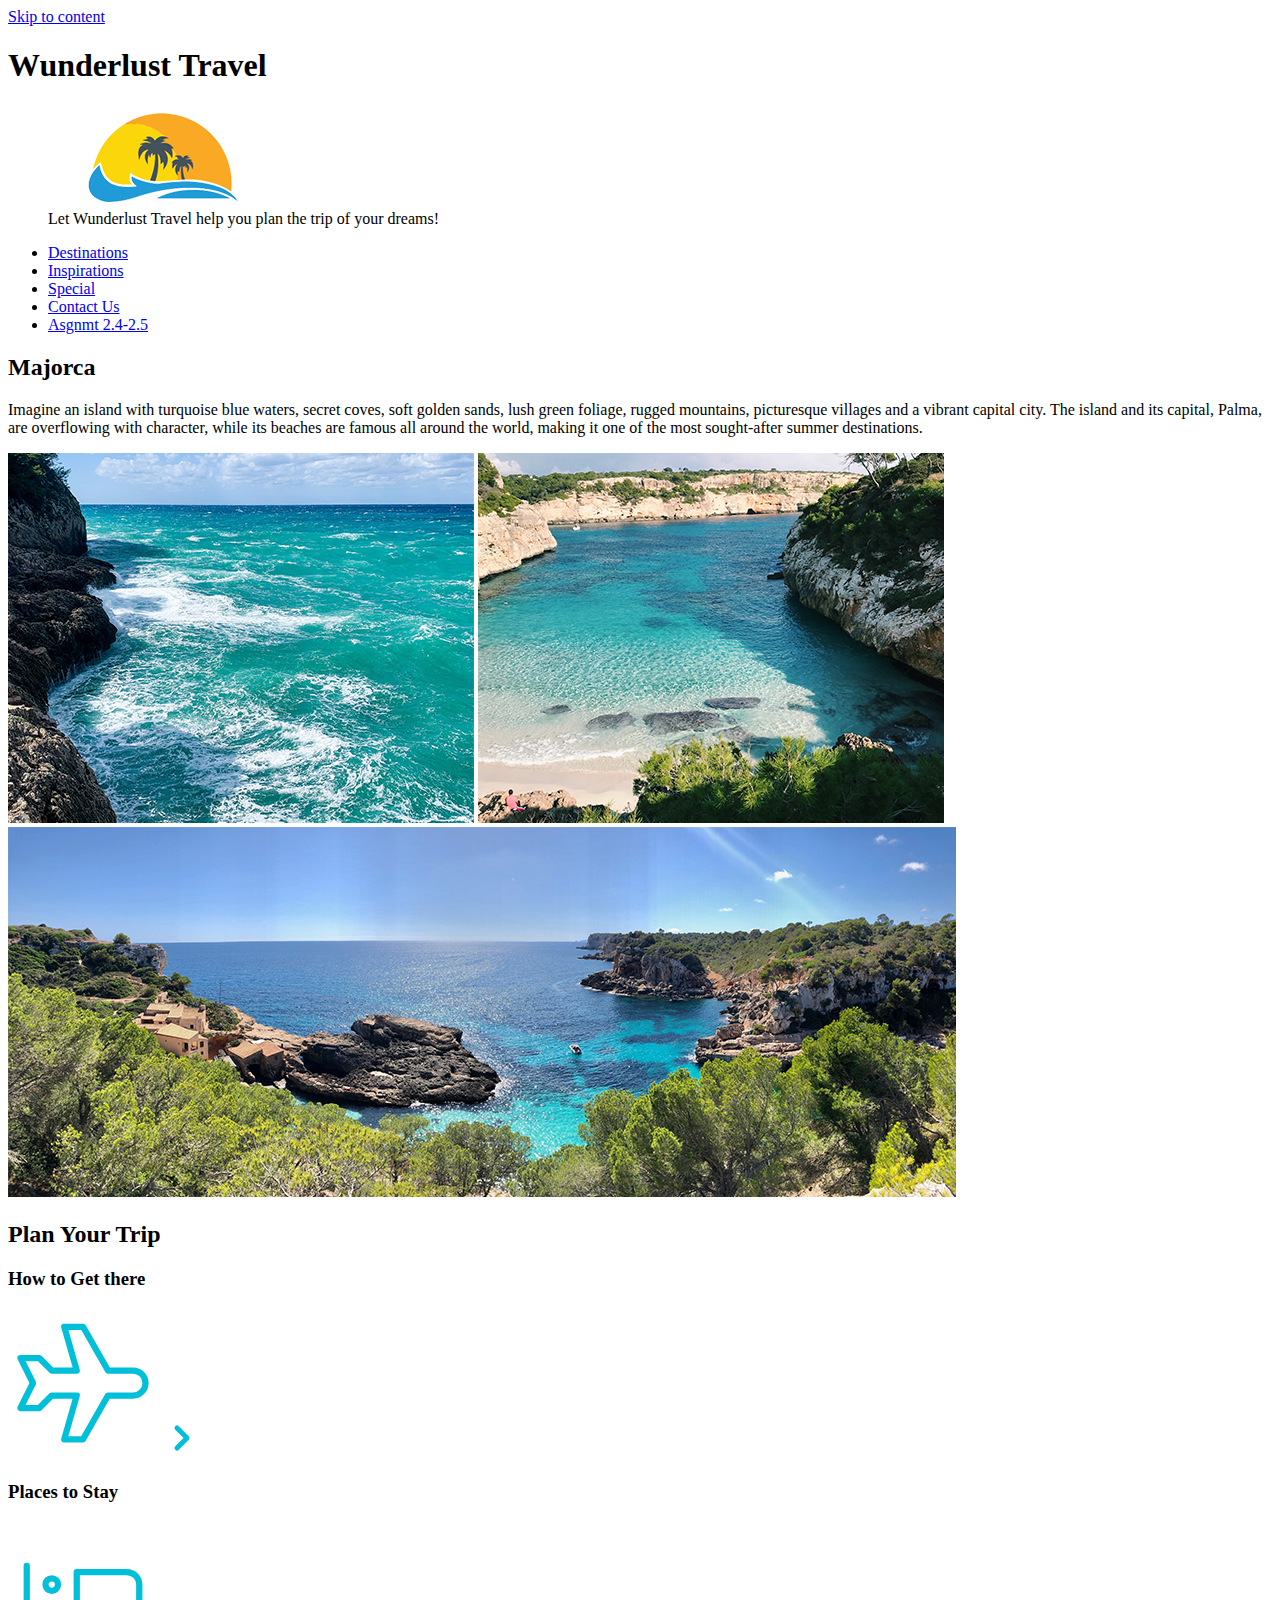
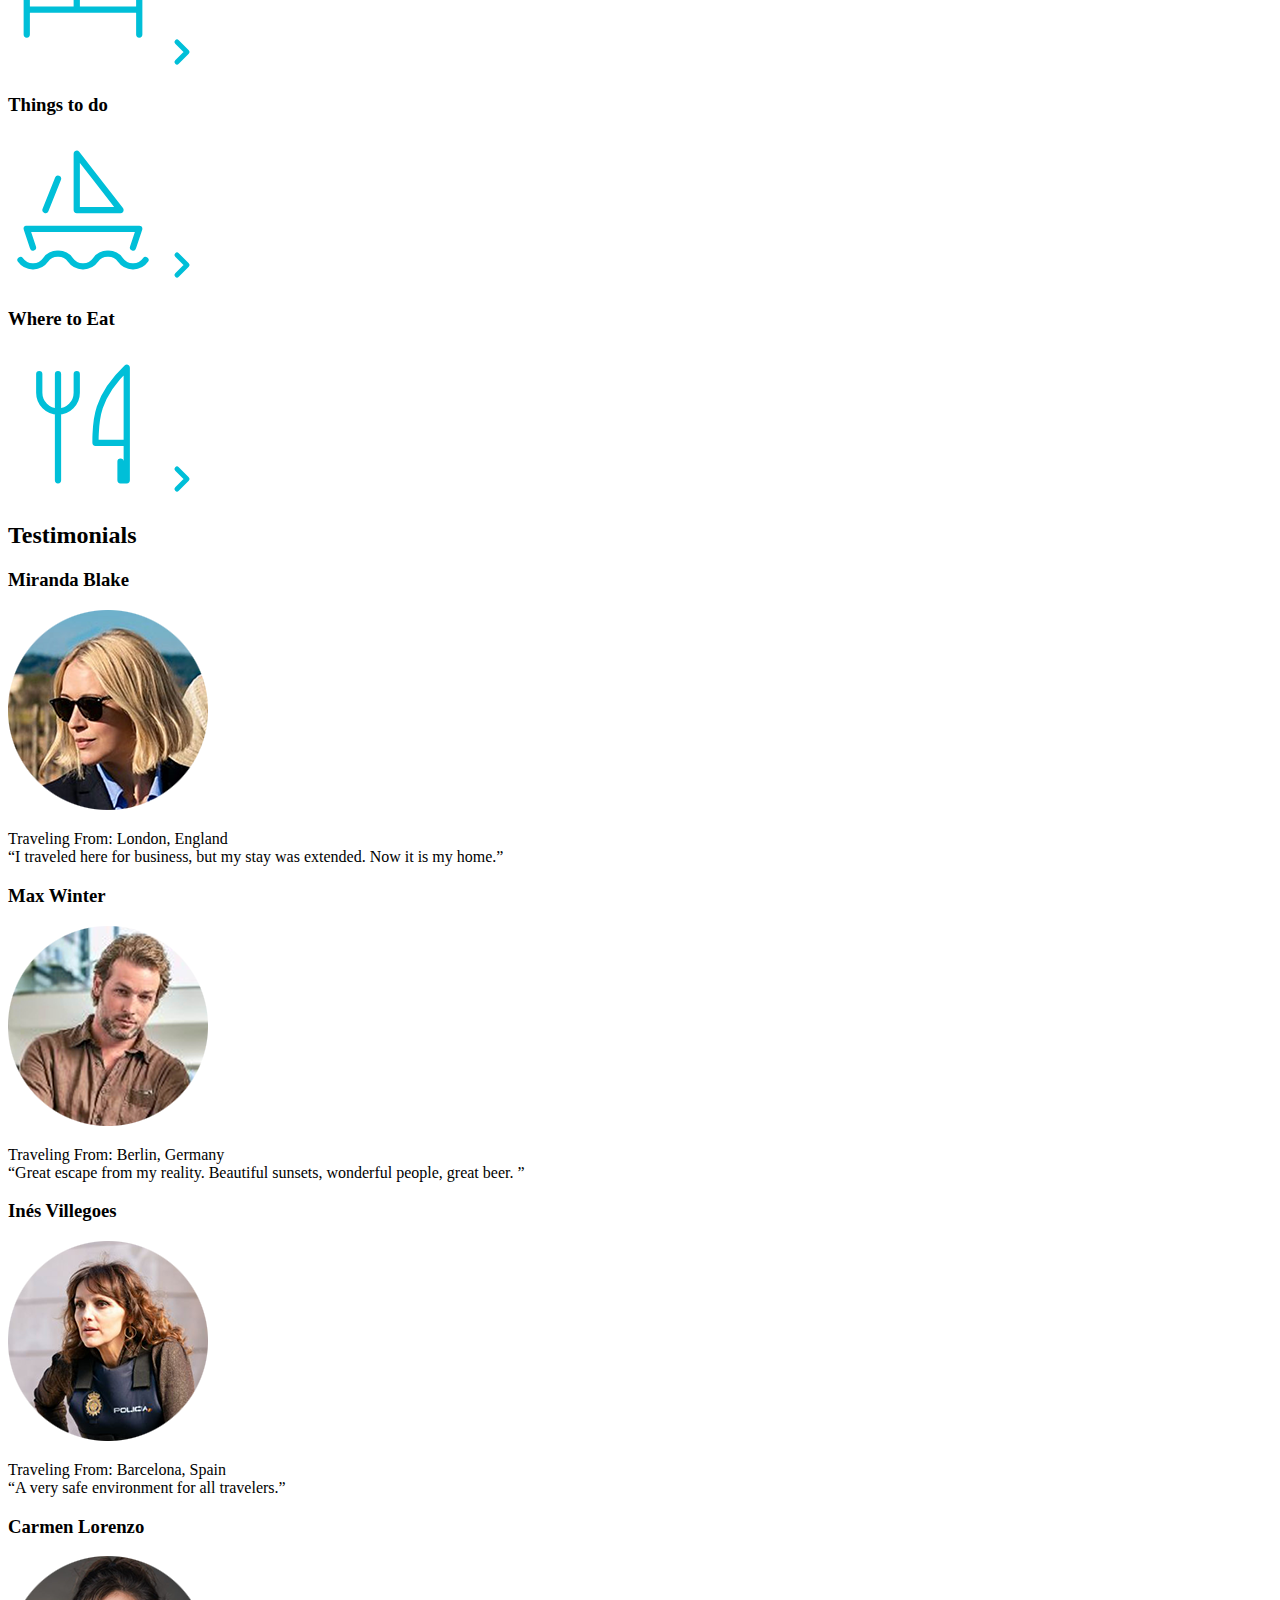
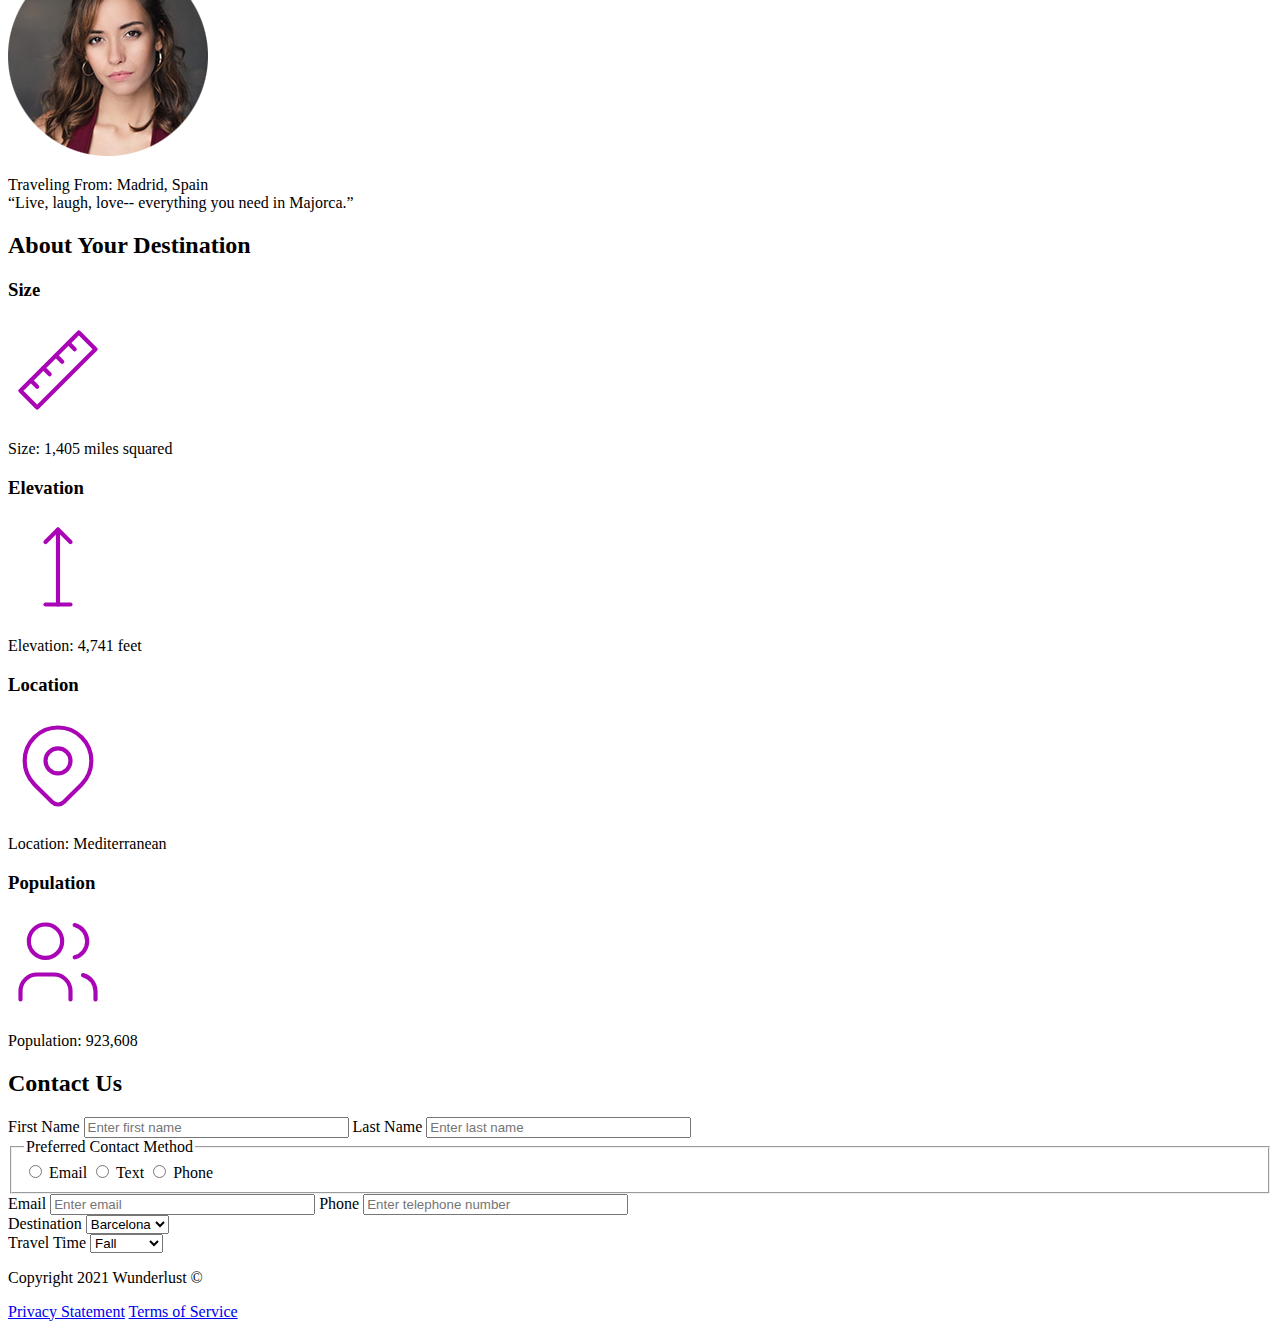
<file: index.html>
<!DOCTYPE html>
<html lang="en">
<head>
    <meta charset="UTF-8">
    <title>Wunderlust Travel</title>
    <link rel="alternate" href="majorca.html">
</head>
<body>
    <header>
        <a class="skip-to-content-link" href="#majorca"> 
            Skip to content
        </a>
        <h1>Wunderlust Travel</h1>
        <figure>
            <picture>
                <source media="(min-width: 1024px)" srcset="images/logo-L.png">
                <source media="(max-width: 780px)" srcset="images/logo-M.png">
                <source media="(max-width: 320px)" srcset="images/logo-S.png">
                <img src="images/logo-L.png" alt="Wunderlust Tropical Logo">
            </picture>
            <figcaption>Let Wunderlust Travel help you plan the trip of your dreams!</figcaption>
         </figure>
         <nav>
            <ul>
                <li><a href="#destinations">Destinations</a></li>
                <li><a href="#inspirations">Inspirations</a></li>
                <li><a href="#special">Special</a></li>
                <li><a href="#contact">Contact Us</a></li>
                <li><a href="wunderlust-majorca.html">Asgnmt 2.4-2.5</a></li>
            </ul>
         </nav>
    </header>
    <main>
        <section id="majorca">
            <h2>Majorca</h2>
            <p>Imagine an island with turquoise blue waters, secret coves, soft golden sands, lush green foliage, rugged mountains, picturesque villages and a vibrant capital city. The island and its capital, Palma, are overflowing with character, while its beaches are famous all around the world, making it one of the most sought-after summer destinations.</p>
        </section>    
                <picture>
                    <source media="(min-width: 1024px)" srcset="images/majorca-waves-L.png">
                    <source media="(max-width: 780px)" srcset="images/majorca-waves-M.png">
                    <source media="(max-width: 320px)" srcset="images/majorca-waves-S.png">
                    <img src="images/majorca-waves-L.png" alt="Ocean waves in Majorca">
                </picture>
                <picture>
                    <source media="(min-width: 1024px)" srcset="images/majorca-beach-L.png">
                    <source media="(max-width: 780px)" srcset="images/majorca-beach-M.png">
                    <source media="(max-width: 320px)" srcset="images/majorca-beach-S.png">
                    <img src="images/majorca-beach-L.png" alt="Aerial view of Majorca beach">
                </picture>
                <picture>
                    <source media="(min-width: 1024px)" srcset="images/majorca-cove-L.png">
                    <source media="(max-width: 780px)" srcset="images/majorca-cove-M.png">
                    <source media="(max-width: 320px)" srcset="images/majorca-cove-S.png">
                    <img src="images/majorca-cove-L.png" alt="Aerial view of Majorca cove">
                </picture>
        <section id="Plan">
            <h2>Plan Your Trip</h2>
            <section id="Get">
                <h3>How to Get there</h3>
                <svg xmlns="http://www.w3.org/2000/svg" class="icon icon-tabler icon-tabler-plane" width="150" height="150" viewBox="0 0 24 24" stroke-width="1" stroke="#00bfd8" fill="none" stroke-linecap="round" stroke-linejoin="round">
                <path stroke="none" d="M0 0h24v24H0z" fill="none"/>
                <path d="M16 10h4a2 2 0 0 1 0 4h-4l-4 7h-3l2 -7h-4l-2 2h-3l2 -4l-2 -4h3l2 2h4l-2 -7h3z" />
              </svg>
              <a href="#" title="Search for Flights"><svg xmlns="http://www.w3.org/2000/svg" class="icon icon-tabler icon-tabler-chevron-right" width="40" height="40" viewBox="0 0 24 24" stroke-width="3" stroke="#00bfd8" fill="none" stroke-linecap="round" stroke-linejoin="round">
                <path stroke="none" d="M0 0h24v24H0z" fill="none"/>
                <polyline points="9 6 15 12 9 18" />
              </svg></a>
            </section>
            <section id="places">
                <h3>Places to Stay</h3>
                <svg xmlns="http://www.w3.org/2000/svg" class="icon icon-tabler icon-tabler-bed" width="150" height="150" viewBox="0 0 24 24" stroke-width="1" stroke="#00bfd8" fill="none" stroke-linecap="round" stroke-linejoin="round">
                    <path stroke="none" d="M0 0h24v24H0z" fill="none"/>
                    <path d="M3 7v11m0 -4h18m0 4v-8a2 2 0 0 0 -2 -2h-8v6" />
                    <circle cx="7" cy="10" r="1" />
                  </svg>
                <a href="#" title="Search for Hotels">
                    <svg xmlns="http://www.w3.org/2000/svg" class="icon icon-tabler icon-tabler-chevron-right" width="40" height="40" viewBox="0 0 24 24" stroke-width="3" stroke="#00bfd8" fill="none" stroke-linecap="round" stroke-linejoin="round">
                    <path stroke="none" d="M0 0h24v24H0z" fill="none"/>
                    <polyline points="9 6 15 12 9 18" />
                  </svg>
                </a>  
            </section>
            <section id="things">
                <h3>Things to do</h3>
                <svg xmlns="http://www.w3.org/2000/svg" class="icon icon-tabler icon-tabler-sailboat" width="150" height="150" viewBox="0 0 24 24" stroke-width="1" stroke="#00bfd8" fill="none" stroke-linecap="round" stroke-linejoin="round">
                    <path stroke="none" d="M0 0h24v24H0z" fill="none"/>
                    <path d="M2 20a2.4 2.4 0 0 0 2 1a2.4 2.4 0 0 0 2 -1a2.4 2.4 0 0 1 2 -1a2.4 2.4 0 0 1 2 1a2.4 2.4 0 0 0 2 1a2.4 2.4 0 0 0 2 -1a2.4 2.4 0 0 1 2 -1a2.4 2.4 0 0 1 2 1a2.4 2.4 0 0 0 2 1a2.4 2.4 0 0 0 2 -1" />
                    <path d="M4 18l-1 -3h18l-1 3" />
                    <path d="M11 12h7l-7 -9v9" />
                    <line x1="8" y1="7" x2="6" y2="12" />
                  </svg>
                <a href="#" title="Search for Activities">
                    <svg xmlns="http://www.w3.org/2000/svg" class="icon icon-tabler icon-tabler-chevron-right" width="40" height="40" viewBox="0 0 24 24" stroke-width="3" stroke="#00bfd8" fill="none" stroke-linecap="round" stroke-linejoin="round">
                    <path stroke="none" d="M0 0h24v24H0z" fill="none"/>
                    <polyline points="9 6 15 12 9 18" />
                  </svg>
                  </a>                  
            </section>
            <section id="eat">
                <h3>Where to Eat</h3>
                <svg xmlns="http://www.w3.org/2000/svg" class="icon icon-tabler icon-tabler-tools-kitchen-2" width="150" height="150" viewBox="0 0 24 24" stroke-width="1" stroke="#00bfd8" fill="none" stroke-linecap="round" stroke-linejoin="round">
                    <path stroke="none" d="M0 0h24v24H0z" fill="none"/>
                    <path d="M19 3v12h-5c-.023 -3.681 .184 -7.406 5 -12zm0 12v6h-1v-3m-10 -14v17m-3 -17v3a3 3 0 1 0 6 0v-3" />
                  </svg>
                <a href="#" title="Search for Restaurants">
                    <svg xmlns="http://www.w3.org/2000/svg" class="icon icon-tabler icon-tabler-chevron-right" width="40" height="40" viewBox="0 0 24 24" stroke-width="3" stroke="#00bfd8" fill="none" stroke-linecap="round" stroke-linejoin="round">
                        <path stroke="none" d="M0 0h24v24H0z" fill="none"/>
                        <polyline points="9 6 15 12 9 18" />
                      </svg>                      
                </a>                  
            </section>
        </section>
        <section id="testimonials">
            <h2>Testimonials</h2>
            <section id="Miranda">
                <h3>Miranda Blake</h3>
                <picture>
                    <source media="(min-width: 1024px)" srcset="images/miranda-blake-L.png">
                    <source media="(max-width: 780px)" srcset="images/miranda-blake-M.png">
                    <source media="(max-width: 320px)" srcset="images/miranda-blake-S.png">
                    <img src="images/miranda-blake-L.png" alt="Profile picture of woman with short blonde hair & sunglasses">
                </picture>
                <p>Traveling From: London, England<br>“I traveled here for business, but my stay was extended. Now it is my home.”</p>
            </section>
            <section id="Max">
                <h3>Max Winter</h3>
                <picture>
                    <source media="(min-width: 1024px)" srcset="images/max-winter-L.png">
                    <source media="(max-width: 780px)" srcset="images/max-winter-M.png">
                    <source media="(max-width: 320px)" srcset="images/max-winter-S.png">
                    <img src="images/max-winter-L.png" alt="Profile picture of man with blonde hair">
                </picture>
                <p>Traveling From: Berlin, Germany<br>“Great escape from my reality. Beautiful sunsets, wonderful people, great beer. ”</p>
            </section>
            <section id="inés">
                <h3>Inés Villegoes</h3>
                <picture>
                    <source media="(min-width: 1024px)" srcset="images/ines-villegoes-L.png">
                    <source media="(max-width: 780px)" srcset="images/ines-villegoes-M.png">
                    <source media="(max-width: 320px)" srcset="images/ines-villegoes-S.png">
                    <img src="images/ines-villegoes-L.png" alt="Profile picture of woman with wavy brown hair">
                </picture>
                <p>Traveling From: Barcelona, Spain<br>“A very safe environment for all travelers.”</p>
            </section>
            <section id="carmen">
                <h3>Carmen Lorenzo</h3>
                <picture>
                    <source media="(min-width: 1024px)" srcset="images/carmen-lorenzo-L.png">
                    <source media="(max-width: 780px)" srcset="images/carmen-lorenzo-M.png">
                    <source media="(max-width: 320px)" srcset="images/carmen-lorenzo-S.png">
                    <img src="images/carmen-lorenzo-L.png" alt="Profile picture of woman with wavy dark brown hair">
                </picture>
                <p>Traveling From: Madrid, Spain<br>“Live, laugh, love-- everything you need in Majorca.”</p>
            </section>
        </section>
        <section id="about">
            <h2>About Your Destination</h2>
            <section id="size">
                <h3>Size</h3>
                <svg xmlns="http://www.w3.org/2000/svg" class="icon icon-tabler icon-tabler-ruler-2" width="100" height="100" viewBox="0 0 24 24" stroke-width="1" stroke="#a905b6" fill="none" stroke-linecap="round" stroke-linejoin="round">
                    <path stroke="none" d="M0 0h24v24H0z" fill="none"/>
                    <path d="M17 3l4 4l-14 14l-4 -4z" />
                    <path d="M16 7l-1.5 -1.5" />
                    <path d="M13 10l-1.5 -1.5" />
                    <path d="M10 13l-1.5 -1.5" />
                    <path d="M7 16l-1.5 -1.5" />
                  </svg>
                <p>Size: 1,405 miles squared</p>
            </section>
            <section id="elevation">
                <h3>Elevation</h3>
                <svg xmlns="http://www.w3.org/2000/svg" class="icon icon-tabler icon-tabler-arrow-top-bar" width="100" height="100" viewBox="0 0 24 24" stroke-width="1" stroke="#a905b6" fill="none" stroke-linecap="round" stroke-linejoin="round">
                    <path stroke="none" d="M0 0h24v24H0z" fill="none"/>
                    <line x1="12" y1="21" x2="12" y2="3" />
                    <path d="M15 6l-3 -3l-3 3" />
                    <line x1="9" y1="21" x2="15" y2="21" />
                  </svg>
                <p>Elevation: 4,741 feet</p>
            </section>
            <section id="location">
                <h3>Location</h3>
                <svg xmlns="http://www.w3.org/2000/svg" class="icon icon-tabler icon-tabler-map-pin" width="100" height="100" viewBox="0 0 24 24" stroke-width="1" stroke="#a905b6" fill="none" stroke-linecap="round" stroke-linejoin="round">
                    <path stroke="none" d="M0 0h24v24H0z" fill="none"/>
                    <circle cx="12" cy="11" r="3" />
                    <path d="M17.657 16.657l-4.243 4.243a2 2 0 0 1 -2.827 0l-4.244 -4.243a8 8 0 1 1 11.314 0z" />
                  </svg>
                <p>Location: Mediterranean</p>
            </section>
            <section id="population">
                <h3>Population</h3>
                <svg xmlns="http://www.w3.org/2000/svg" class="icon icon-tabler icon-tabler-users" width="100" height="100" viewBox="0 0 24 24" stroke-width="1" stroke="#a905b6" fill="none" stroke-linecap="round" stroke-linejoin="round">
                    <path stroke="none" d="M0 0h24v24H0z" fill="none"/>
                    <circle cx="9" cy="7" r="4" />
                    <path d="M3 21v-2a4 4 0 0 1 4 -4h4a4 4 0 0 1 4 4v2" />
                    <path d="M16 3.13a4 4 0 0 1 0 7.75" />
                    <path d="M21 21v-2a4 4 0 0 0 -3 -3.85" />
                  </svg>
                <p>Population: 923,608</p>
            </section>
        </section>
        <section id="contact">
            <h2>Contact Us</h2>
            <form autocomplete="on">
                <label for="firstname"> First Name</label>
                <input type="text" id="firstname" name="firstname" placeholder="Enter first name" size="30" required>
                <label for="lastname">Last Name</label>
                <input type="text" id="lastname" name="lastname" placeholder="Enter last name" size="30" required>
                <fieldset>
                    <legend>Preferred Contact Method</legend>
                    <input type="radio" id="cemail" name="contact" value="email">
                    <label for="cemail">Email</label>
                    <input type="radio" id="ctext" name="contact" value="text">
                    <label for="ctext">Text</label>
                    <input type="radio" id="cphone" name="contact" value="phone">
                    <label for="cphone">Phone</label>
                </fieldset>
                <label for="email">Email</label>
                <input type="email" id="email" name="email" placeholder="Enter email" size="30" required>
                <label for="phone" >Phone</label>
                <input type="tel" id="phone" name="phone" placeholder="Enter telephone number" size="30" required>
                <div>
                    <label for="destination">Destination</label>
                    <select name="destination" id="destination">
                        <option value="barcelona">Barcelona</option>
                        <option value="granada">Granada</option>
                        <option value="ibiza">Ibiza</option>
                        <option value="madrid">Madrid</option>
                        <option value="majorca">Majorca</option>
                        <option value="seville">Seville</option>
                        <option value="tenerife">Tenerife</option>
                        <option value="valencia">Valencia</option>
                    </select>
                </div>
                <div>
                    <label for="time">Travel Time</label>
                    <select name="time" id="time">
                        <option value="fall">Fall</option>
                        <option value="winter">Winter</option>
                        <option value="spring">Spring</option>
                        <option value="summer">Summer</option>
                        <option value="flexible">Flexible</option>
                    </select>
                </div>
            </form>
        </section>
    </main>
    <footer>
        <p>Copyright 2021 Wunderlust &copy;</p>
        <a href="#">Privacy Statement</a>
        <a href="#">Terms of Service</a>
    </footer>
</body>
</html>
</file>
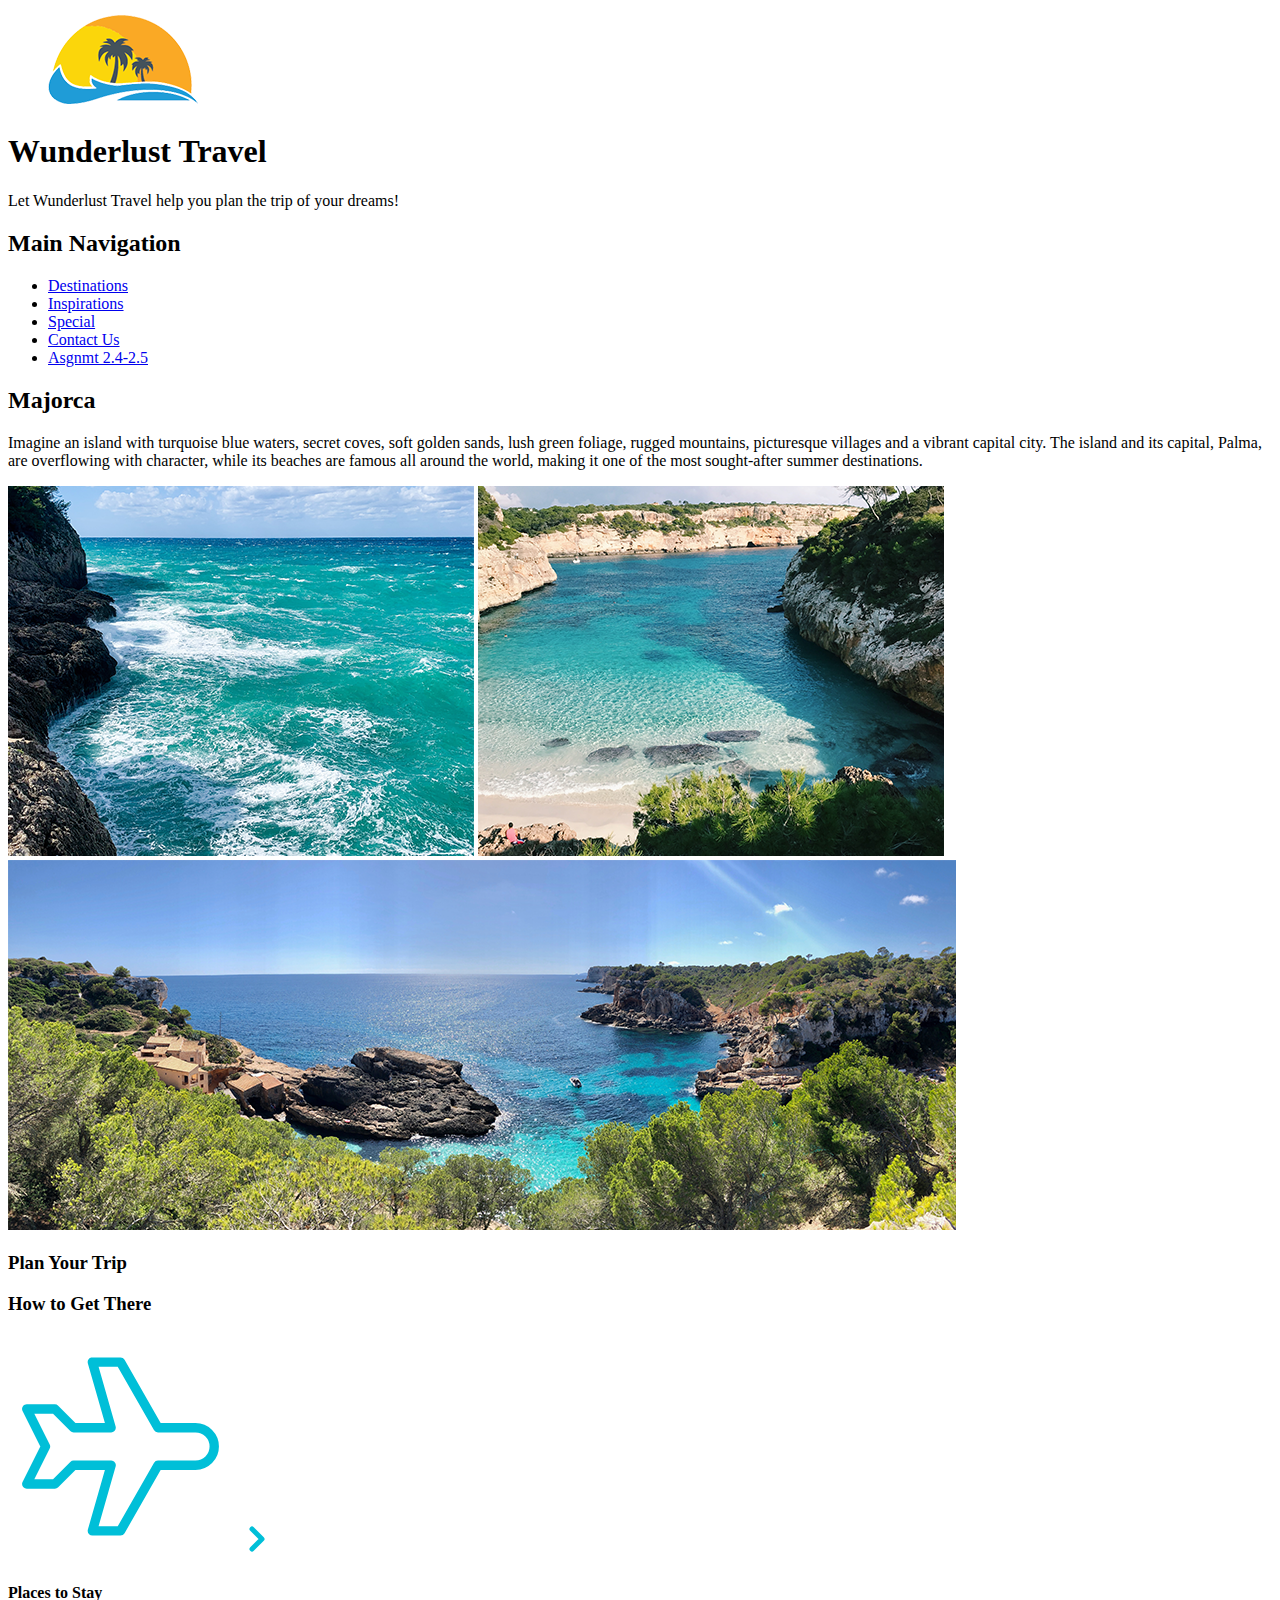
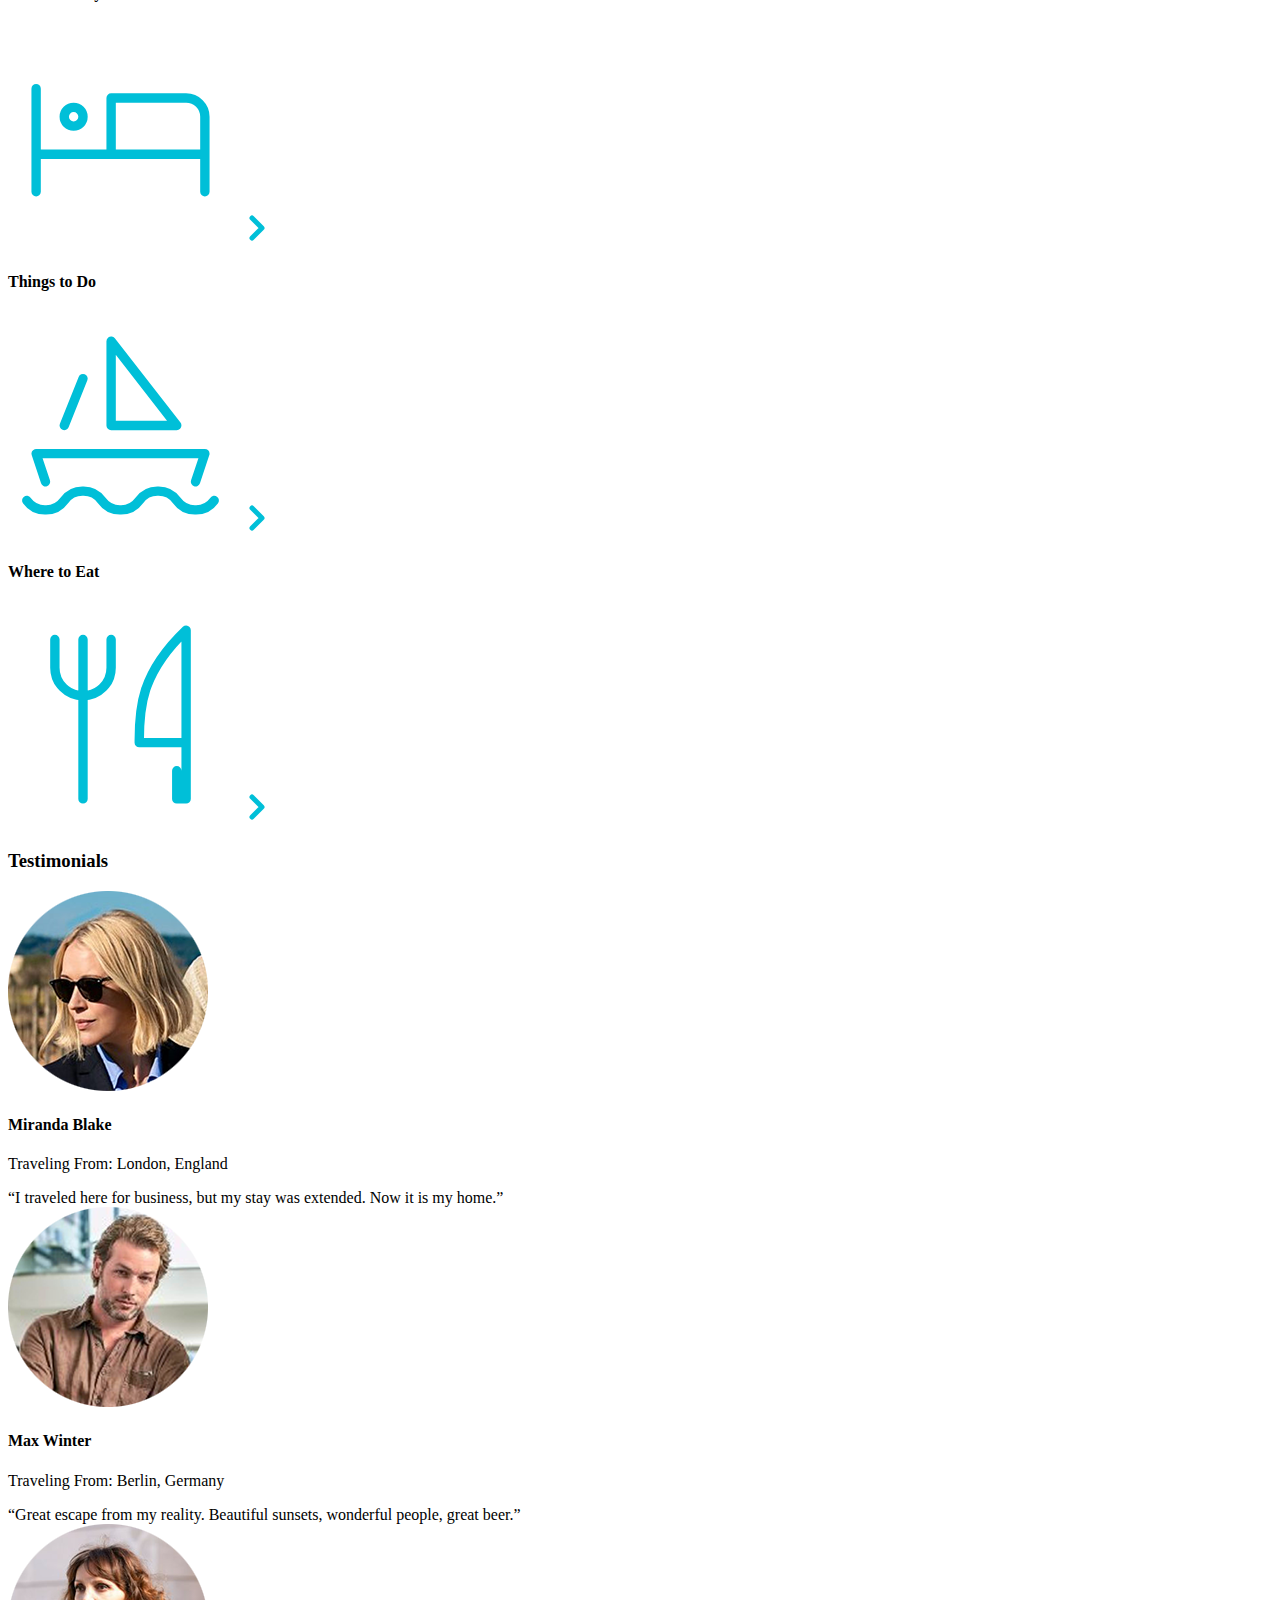
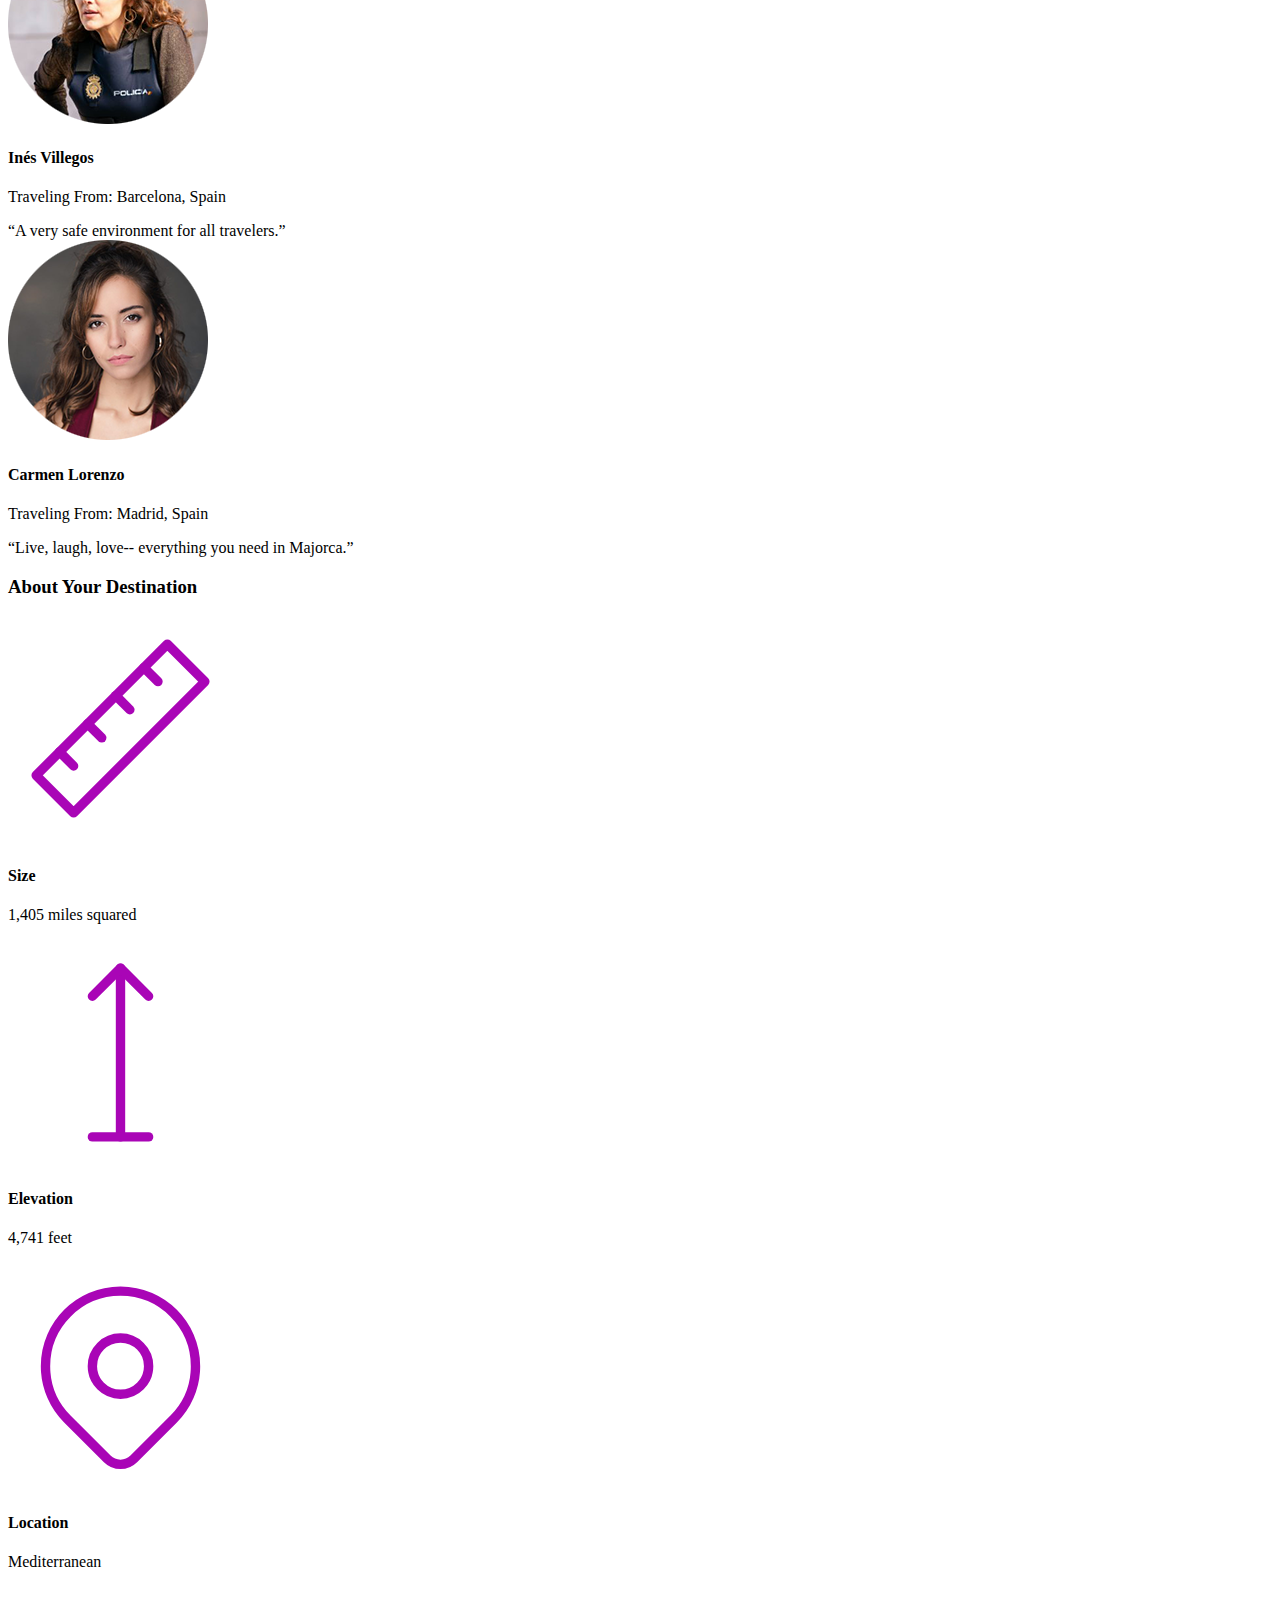
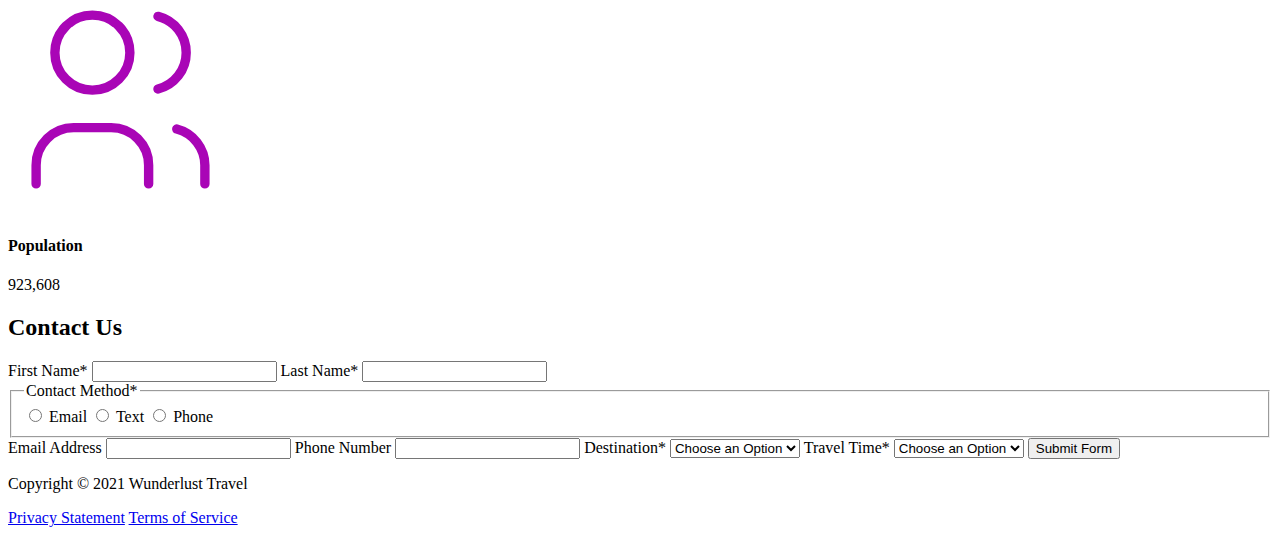
<file: majorca.html>
<!DOCTYPE html>
<html lang="en">
    <head>
<!--         Add all required tags in the head here - meta tags for SEO, responsiveness, and with info about the page, etc., in addition to tags to create a card on Twitter with a large image and open graph tags to allow for sharing on other social media sites -->
        <meta charset="utf-8">  
        <title>Majorca: Your Next Travel Destination</title>
        <meta name="author" content="Wunderlust travel">
        <meta name="description" content="Travel and destination information on Majorca">
        <meta name="viewport" content="width=device-width, initial-scale=1.0">
        <meta property="og:title" content="Majorca: Your Next Travel Destination">
        <meta property="og:url" content="https://www.wunderlusttravel.com/Majorca">
        <meta property="og:type" content="website">
        <meta property="og:image" content="images/majorca-waves-L.png">
        <meta name="twitter:card" content="summary_large_image">
        <meta name="twitter:title" content="Majorca- Wunderlust Travel">
        <meta name="twitter:site" content="@WunderlustTravel">
        <meta name="twitter:creator" content="@WunderlustTravel">
        <meta name="twitter:description" content="Travel and destination information on Majorca">
        <meta name="twitter:image" content="images/majorca-waves-L.png">
        <meta name="twitter:image:alt" content="Turquoise blue waters with white wave caps crashing against a rock cliff">
    </head>
    <body>
<!--         Reveiew the document and add the proper tags to all of the headings  throughout. Use the outline feature in the validator to ensure that these have been added correctly. See the image of the correct outline as a reference if you have questions 

Also review the alt text on all of the images to ensure that it is descriptive and appropriate-->
        <header>
            <img src="images/logo-L.png" alt="The Wunderlust logo shows blue waves and the outline of two palm trees against an orange sun">
            <h1>Wunderlust Travel</h1>
            <p>Let Wunderlust Travel help you plan the trip of your dreams!</p>
            <nav>
                <h2>Main Navigation</h2>
                <ul>
                    <li><a href="#">Destinations</a></li>
                    <li><a href="#">Inspirations</a></li>
                    <li><a href="#">Special</a></li>
                    <li><a href="#">Contact Us</a></li>
                    <li><a href="wunderlust-majorca.html">Asgnmt 2.4-2.5</a></li>
                </ul>
            </nav>
        </header>
        <main>
            <article>  
                <h2>Majorca</h2>
                <p>Imagine an island with turquoise blue waters, secret coves, soft golden sands, lush green foliage, rugged mountains, picturesque villages and a vibrant capital city. The island and its capital, Palma, are overflowing with character, while its beaches are famous all around the world, making it one of the most sought-after summer destinations.</p>
                <img src="images/majorca-waves-L.png" alt="Turquoise blue waters with white wave caps crashing against a rock cliff">
                <img src="images/majorca-beach-L.png" alt="Aerial view of turqoise waters and light sand beach with a section of cliff and greenery">
                <img src="images/majorca-cove-L.png" alt="Deep blue water leading to the horizon with the island and trees in the foreground">
                <section>
                    <h3>Plan Your Trip</h3>
                    <section>
                        <h3>How to Get There</h3>
                        <svg xmlns="http://www.w3.org/2000/svg" class="icon icon-tabler icon-tabler-plane" width="225" height="225" viewBox="0 0 24 24" stroke-width="1" stroke="#00bfd8" fill="none" stroke-linecap="round" stroke-linejoin="round"> <path stroke="none" d="M0 0h24v24H0z" fill="none"/> <path d="M16 10h4a2 2 0 0 1 0 4h-4l-4 7h-3l2 -7h-4l-2 2h-3l2 -4l-2 -4h3l2 2h4l-2 -7h3z" /></svg>
                        <a href="#" title="Search for flights">
                            <svg xmlns="http://www.w3.org/2000/svg" class="icon icon-tabler icon-tabler-chevron-right" width="40" height="40" viewBox="0 0 24 24" stroke-width="3" stroke="#00bfd8" fill="none" stroke-linecap="round" stroke-linejoin="round"><path stroke="none" d="M0 0h24v24H0z" fill="none"/><polyline points="9 6 15 12 9 18" /></svg>
                        </a>
                    </section>      
                    <section>
                        <h4>Places to Stay</h4>
                        <svg xmlns="http://www.w3.org/2000/svg" class="icon icon-tabler icon-tabler-bed" width="225" height="225" viewBox="0 0 24 24" stroke-width="1" stroke="#00bfd8" fill="none" stroke-linecap="round" stroke-linejoin="round"><path stroke="none" d="M0 0h24v24H0z" fill="none"/><path d="M3 7v11m0 -4h18m0 4v-8a2 2 0 0 0 -2 -2h-8v6" /><circle cx="7" cy="10" r="1" /></svg>
                        <a href="#" title="Search for hotels">
                            <svg xmlns="http://www.w3.org/2000/svg" class="icon icon-tabler icon-tabler-chevron-right" width="40" height="40" viewBox="0 0 24 24" stroke-width="3" stroke="#00bfd8" fill="none" stroke-linecap="round" stroke-linejoin="round"><path stroke="none" d="M0 0h24v24H0z" fill="none"/><polyline points="9 6 15 12 9 18" /></svg> 
                        </a>
                    </section>
                    <section>
                        <h4>Things to Do</h4>
                        <svg xmlns="http://www.w3.org/2000/svg" class="icon icon-tabler icon-tabler-sailboat" width="225" height="225" viewBox="0 0 24 24" stroke-width="1" stroke="#00bfd8" fill="none" stroke-linecap="round" stroke-linejoin="round"><path stroke="none" d="M0 0h24v24H0z" fill="none"/><path d="M2 20a2.4 2.4 0 0 0 2 1a2.4 2.4 0 0 0 2 -1a2.4 2.4 0 0 1 2 -1a2.4 2.4 0 0 1 2 1a2.4 2.4 0 0 0 2 1a2.4 2.4 0 0 0 2 -1a2.4 2.4 0 0 1 2 -1a2.4 2.4 0 0 1 2 1a2.4 2.4 0 0 0 2 1a2.4 2.4 0 0 0 2 -1" /><path d="M4 18l-1 -3h18l-1 3" /><path d="M11 12h7l-7 -9v9" /><line x1="8" y1="7" x2="6" y2="12" /></svg>
                        <a href="#" title="Search for Activities">
                            <svg xmlns="http://www.w3.org/2000/svg" class="icon icon-tabler icon-tabler-chevron-right" width="40" height="40" viewBox="0 0 24 24" stroke-width="3" stroke="#00bfd8" fill="none" stroke-linecap="round" stroke-linejoin="round"><path stroke="none" d="M0 0h24v24H0z" fill="none"/><polyline points="9 6 15 12 9 18" /></svg> 
                        </a>                     
                    </section>    
                    <section>
                        <h4>Where to Eat</h4>
                        <svg xmlns="http://www.w3.org/2000/svg" class="icon icon-tabler icon-tabler-tools-kitchen-2" width="225" height="225" viewBox="0 0 24 24" stroke-width="1" stroke="#00bfd8" fill="none" stroke-linecap="round" stroke-linejoin="round"><path stroke="none" d="M0 0h24v24H0z" fill="none"/><path d="M19 3v12h-5c-.023 -3.681 .184 -7.406 5 -12zm0 12v6h-1v-3m-10 -14v17m-3 -17v3a3 3 0 1 0 6 0v-3" /></svg>
                        <a href="#" title="Search for Restaurants">
                            <svg xmlns="http://www.w3.org/2000/svg" class="icon icon-tabler icon-tabler-chevron-right" width="40" height="40" viewBox="0 0 24 24" stroke-width="3" stroke="#00bfd8" fill="none" stroke-linecap="round" stroke-linejoin="round"><path stroke="none" d="M0 0h24v24H0z" fill="none"/><polyline points="9 6 15 12 9 18" /></svg>                          
                        </a>
                    </section>   
                </section>
                <section>
                    <h3>Testimonials</h3>
                    <section>
                        <img src="images/miranda-blake-L.png" alt="Miranda Blake has a blonde bob and is wearing dark sunglasses">
                        <h4>Miranda Blake</h4>
                        <p>Traveling From: London, England</p>
                        <q>I traveled here for business, but my stay was extended. Now it is my home.</q>
                    </section>
                    <section>
                        <img src="images/max-winter-L.png" alt="Max Winter has short dark blonde hair and is wearing a dark tan button up shirt">
                        <h4>Max Winter</h4>
                        <p>Traveling From: Berlin, Germany</p>
                        <q>Great escape from my reality. Beautiful sunsets, wonderful people, great beer.</q>
                    </section>
                    <section>
                        <img src="images/ines-villegoes-L.png" alt="Ines Villegos has wavy brown shoulder length hair and is wearing a law enforcement vest.">
                        <h4>Inés Villegos</h4>
                        <p>Traveling From: Barcelona, Spain</p>
                        <q>A very safe environment for all travelers.</q>
                    </section>
                    <section>
                        <img src="images/carmen-lorenzo-L.png" alt="Carmen Lorenzo has long, dark brown hair and is wearing gold hoop earrings">
                        <h4>Carmen Lorenzo</h4>
                        <p>Traveling From: Madrid, Spain</p>
                        <q>Live, laugh, love-- everything you need in Majorca.</q>
                    </section>
                </section>
                <section>
                    <h3>About Your Destination</h3>
                    <section>
                        <svg xmlns="http://www.w3.org/2000/svg" class="icon icon-tabler icon-tabler-ruler-2" width="225" height="225" viewBox="0 0 24 24" stroke-width="1" stroke="#a905b6" fill="none" stroke-linecap="round" stroke-linejoin="round"><path stroke="none" d="M0 0h24v24H0z" fill="none"/><path d="M17 3l4 4l-14 14l-4 -4z" /><path d="M16 7l-1.5 -1.5" /><path d="M13 10l-1.5 -1.5" /><path d="M10 13l-1.5 -1.5" /><path d="M7 16l-1.5 -1.5" /></svg>
                       <h4>Size</h4>
                        <p>1,405 miles squared</p>
                    </section>
                    <section>
                        <svg xmlns="http://www.w3.org/2000/svg" class="icon icon-tabler icon-tabler-arrow-top-bar" width="225" height="225" viewBox="0 0 24 24" stroke-width="1" stroke="#a905b6" fill="none" stroke-linecap="round" stroke-linejoin="round"><path stroke="none" d="M0 0h24v24H0z" fill="none"/><line x1="12" y1="21" x2="12" y2="3" /><path d="M15 6l-3 -3l-3 3" /><line x1="9" y1="21" x2="15" y2="21" /></svg>
                        <h4>Elevation</h4>
                        <p>4,741 feet</p>
                    </section>
                    <section>
                        <svg xmlns="http://www.w3.org/2000/svg" class="icon icon-tabler icon-tabler-map-pin" width="225" height="225" viewBox="0 0 24 24" stroke-width="1" stroke="#a905b6" fill="none" stroke-linecap="round" stroke-linejoin="round"><path stroke="none" d="M0 0h24v24H0z" fill="none"/><circle cx="12" cy="11" r="3" /><path d="M17.657 16.657l-4.243 4.243a2 2 0 0 1 -2.827 0l-4.244 -4.243a8 8 0 1 1 11.314 0z" /></svg>
                        <h4>Location</h4>
                        <p>Mediterranean</p>
                    </section>
                    <section>
                        <svg xmlns="http://www.w3.org/2000/svg" class="icon icon-tabler icon-tabler-users" width="225" height="225" viewBox="0 0 24 24" stroke-width="1" stroke="#a905b6" fill="none" stroke-linecap="round" stroke-linejoin="round"><path stroke="none" d="M0 0h24v24H0z" fill="none"/><circle cx="9" cy="7" r="4" /><path d="M3 21v-2a4 4 0 0 1 4 -4h4a4 4 0 0 1 4 4v2" /><path d="M16 3.13a4 4 0 0 1 0 7.75" /><path d="M21 21v-2a4 4 0 0 0 -3 -3.85" /></svg>
                        <h4>Population</h4>
                        <p>923,608</p>
                    </section>
                </section>
                <section>
                    <h2>Contact Us</h2>
                    <form method="post" action="https://wp.zybooks.com/form-viewer.php">
                        <label for="fName">First Name<span>*</span></label>
                        <input type="text" name="fName" id="fName" autocomplete="given-name" required>
                        <label for="lName">Last Name<span>*</span></label>
                        <input type="text" name="lName" id="lName" autocomplete="family-name" required>
                        <fieldset>
                            <legend>Contact Method<span>*</span></legend>
                            <input type="radio" name="contactPref" id="prefEmail" required>
                            <label for="prefEmail">Email</label>
                            <input type="radio" name="contactPref" id="prefText">
                            <label for="prefText">Text</label>
                            <input type="radio" name="contactPref" id="prefPhone">
                            <label for="prefPhone">Phone</label>
                        </fieldset>
                        <label for="email">Email Address</label>
                        <input type="email" name="email" id="email" autocomplete="email">
                        <label for="phone">Phone Number</label>
                        <input type="tel" name="phone" id="phone" autocomplete="tel">
                        <label for="destination">Destination<span>*</span></label>
                        <select name="destination" id="destination" required>
                            <option value="">Choose an Option</option>
                            <option value="barcelona">Barcelona</option>
                            <option value="granada">Granada</option>
                            <option value="ibiza">Ibiza</option>
                            <option value="madrid">Madrid</option>
                            <option value="majora">Majora</option>
                            <option value="seville">Seville</option>
                            <option value="tenerife">Tenerife</option>
                            <option value="valencia">Valencia</option>
                        </select>
                        <label for="travelTime">Travel Time<span>*</span></label>
                        <select name="travelTime" id="travelTime" required>
                            <option value="">Choose an Option</option>
                            <option value="fall">Fall</option>
                            <option value="winter">Winter</option>
                            <option value="spring">Spring</option>
                            <option value="summer">Summer</option>
                            <option value="flexible">Flexible</option>
                        </select>
                        <input type="submit" name="mySubmit" id="mySubmit" value="Submit Form">
                    </form>
                </section>
            </article>
        </main>
        <footer>
            <p>Copyright &copy; 2021 Wunderlust Travel</p>
            <a href="#">Privacy Statement</a>
            <a href="#">Terms of Service</a>
        </footer>
    </body>
</html>
</file>
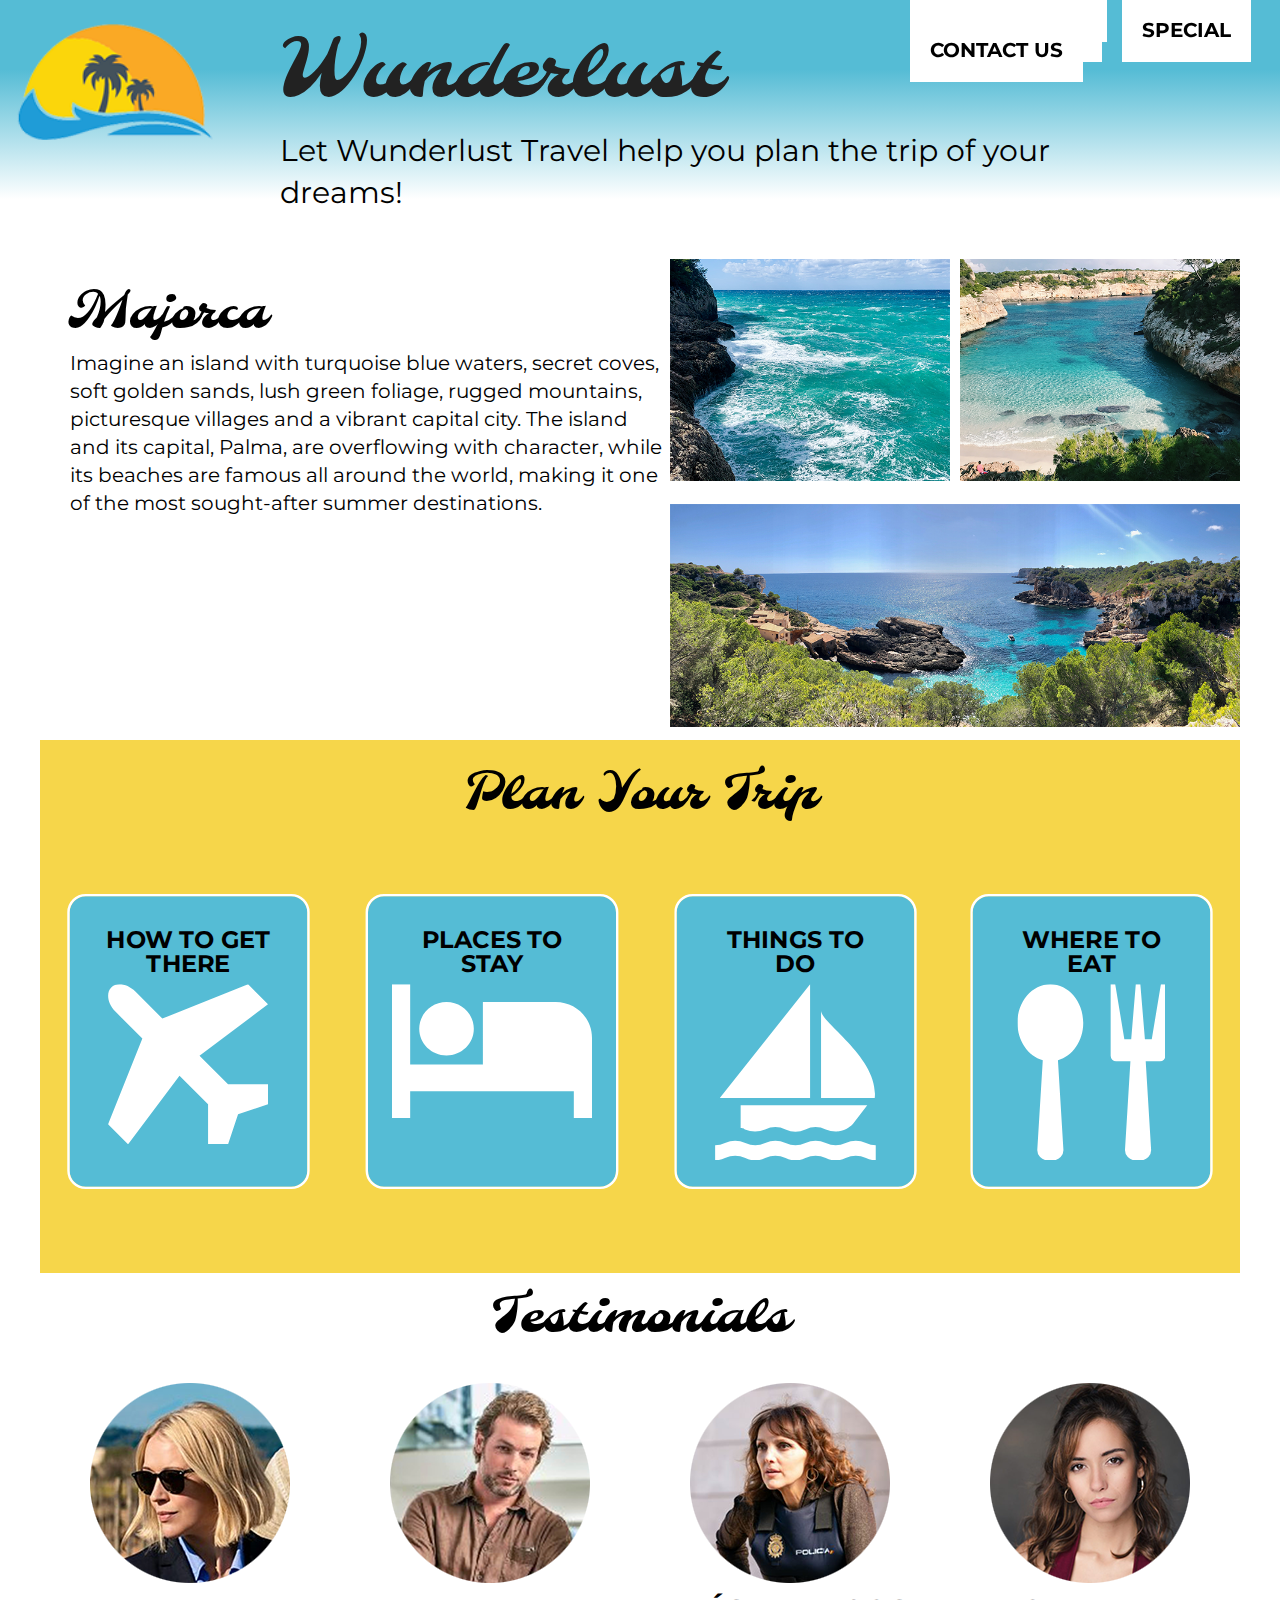
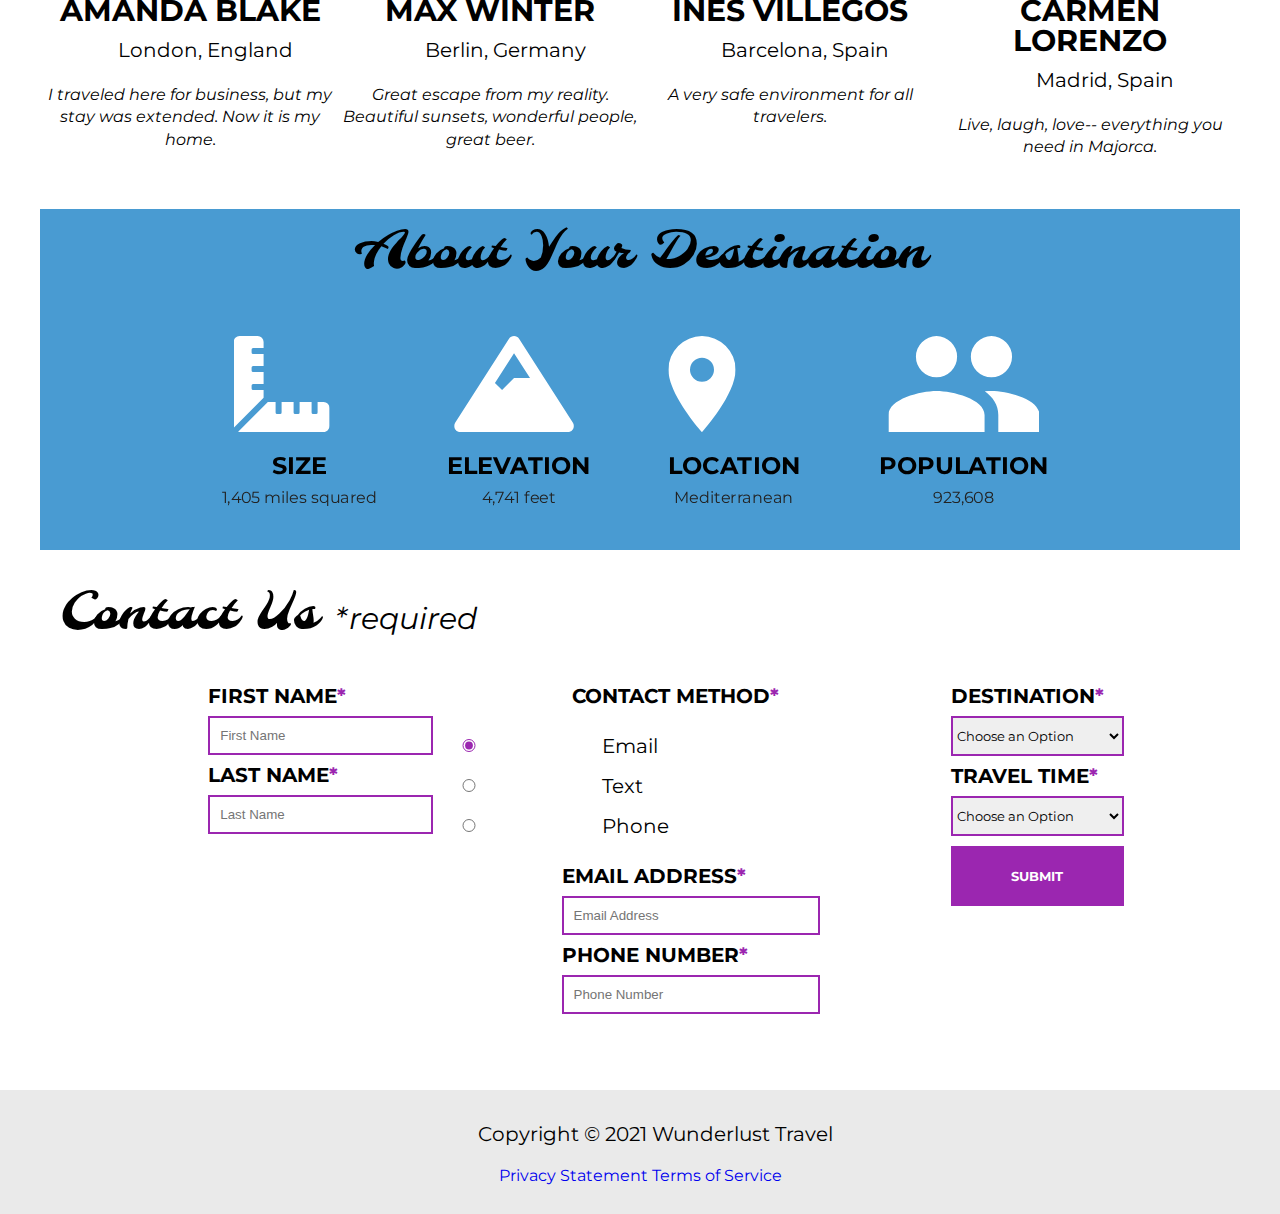
<file: wunderlust-majorca.html>
<!DOCTYPE html>
<html lang="en">
    <head>
        <meta charset="utf-8">
        <meta name="viewport" content="width=device-width, initial-scale=1">
        <meta name="author" content="Jessica Barnett, Christina Carrasquilla">
        <meta name="description" content="Let Wunderlust Travel take you to beautiful Majorca this year! Majorca is a beautiful island and offers beauty and fun to its visitors">
        <meta name="keywords" content="travel, majorca, beach, island, vacation, destination, getaway, restaurants in majorca, entertainment in majorca, testimonials from visitors">
        <title>Wunderlust Travel</title>
        <meta name="robots" content="index,follow">

        <!-- ~~~~~~~~~~ TWITTER CARD TAGS ~~~~~~~~~~ -->
        <meta name="twitter:card" content="summary_large_image">
        <meta name="twitter:site" content="@wunderlusttravel">
        <meta name="twitter:creator" content="@wunderlusttravel">
        <meta name="twitter:title" content="Wunderlust Travel: Majorca">
        <meta name="twitter:description" content="Let Wunderlust Travel take you to beautiful Majorca this year! Majorca is a beautiful island and offers beauty and fun to its visitors">
        <meta name="twitter:image" content="https://wunderlusttravel.com/images/majorca-cove.png">

        <!-- ~~~~~~~~~~ OPEN GRAPH META TAGS ~~~~~~~~~~ -->
        <meta property="og:title" content="See Majorca with Wunderlust Travel">
        <meta property="og:type" content="website">
        <meta property="og:image" content="https://wunderlusttravel.com/images/majorca-cove.png">
        <meta property="og:url" content="https://wunderlusttravel.com/majorca">
        <meta property="og:description" content="Let Wunderlust Travel take you to beautiful Majorca this year! Majorca is a beautiful island and offers beauty and fun to its visitors">
        <!-- ~~~~~~~~~~FAVICON ~~~~~~~~~~ -->
        <link rel="shortcut icon" href="images/favicon.png">

        <!-- ~~~~~~~~~~ GOOGLE FONTS ~~~~~~~~~~ -->
        <link rel="preconnect" href="https://fonts.googleapis.com">
        <link rel="preconnect" href="https://fonts.gstatic.com" crossorigin>
        <link href="https://fonts.googleapis.com/css2?family=Molle:ital@1&family=Montserrat:wght@400;600&display=swap" rel="stylesheet">
        <link href="styles.css" rel="stylesheet">
    </head>
    <body>
        <a id="skip" href="#main-content">Skip to Main Content</a>
        <!-- styling skip links: https://webaim.org/techniques/css/invisiblecontent/ -->
        <header>
            <a href="index.html" id="logo"><img src="images/logo.png" alt="The Wunderlust logo shows blue waves and the outline of two palm trees against an orange sun"></a>
            <h1>Wunderlust</h1>
			<p>Let Wunderlust Travel help you plan the trip of your dreams!</p>		
            <nav>
                <div id="menu-toggle"><!--dropdown-->
                    <!-- responsive menu code from (with changes made to match mockups): https://css-tricks.com/three-css-alternatives-to-javascript-navigation/ -->
                    <h2 class="sr-only">Main Navigation</h2>
                    <!-- hidden but accessible headings from: https://webaim.org/techniques/css/invisiblecontent/ -->
                    <label for="toggle">Menu</label>
                    <input name="toggle" id="toggle" type="checkbox">
                    <div id="menu">
                        <ul><!--content-->
                            <li class="active"><a href="#">Destinations</a></li>
                            <li><a href="#">Inspirations</a></li>
                            <li><a href="#">Special</a></li>
                            <li><a href="#">Contact Us</a></li>
                        </ul>
                    </div>
                </div>
            </nav>
        </header>
        <main id="main-content">
            <article>
                <div id="intro">  
                    <h2>Majorca</h2>
                    <p>Imagine an island with turquoise blue waters, secret coves, soft golden sands, lush green foliage, rugged mountains, picturesque villages and a vibrant capital city. The island and its capital, Palma, are overflowing with character, while its beaches are famous all around the world, making it one of the most sought-after summer destinations.</p>
                    <div id="img-grid">
                        <img src="images/majorca-waves.png" alt="Turquoise blue waters with white wave caps crashing against a rock cliff">
                        <img src="images/majorca-beach.png" alt="A calm cove with turquoise waters calmly lapping at a light sand beach">
                        <picture>
                            <source srcset="images/majorca-cove-small.png"
                                media="(max-width: 500px)">
                            <img src="images/majorca-cove.png" alt="Deep blue water leading to the horizon with the island and trees in the foreground">
                        </picture>
                    </div>
                </div>  
                <section id="plan">
                    <h3>Plan Your Trip</h3>
                    <div>
                        <section>
                            <h4>How to Get There</h4>
                            <a href="#" title="Search for flights">
                                <img src="images/get.svg" alt="airplane icon">
                            </a>
                        </section>      
                        <section>
                            <h4>Places to Stay</h4>
                            <a href="#" title="Search for hotels">
                                <img src="images/stay.svg" alt="bed icon">
                            </a>
                        </section>
                        <section>
                            <h4>Things to Do</h4>
                            <a href="#" title="Search for Activities">
                                <img src="images/do.svg" alt="sailboat icon">
                            </a>                     
                        </section>    
                        <section>
                            <h4>Where to Eat</h4>
                            <a href="#" title="Search for Restaurants">
                                <img src="images/eat.svg" alt="fork and spoon icon">                         
                            </a>
                        </section>
                    </div>   
                </section>
                <section id="testimonials">
                    <h3>Testimonials</h3>
                    <div>
                        <section>
                            <img src="images/miranda-blake.png" alt="Miranda Blake has a blonde bob and is wearing dark sunglasses">
                            <h4>Amanda Blake</h4>
                            <p>London, England</p>
                            <q>I traveled here for business, but my stay was extended. Now it is my home.</q>
                        </section>
                        <section>
                            <img src="images/max-winter.png" alt="Max Winter has dark blonde hair and a trimmed beard and mustache">
                            <h4>Max Winter</h4>
                            <p>Berlin, Germany</p>
                            <q>Great escape from my reality. Beautiful sunsets, wonderful people, great beer.</q>
                        </section>
                        <section>
                            <img src="images/ines-villegoes.png" alt="Ines Villegos has shoulder-length, wavy, brown hair and is wearing a brown sweater"> 
                            <h4>Inés Villegos</h4> 
                            <p>Barcelona, Spain</p>
                            <q>A very safe environment for all travelers.</q>
                        </section>
                        <section>
                            <img src="images/carmen-lorenzo.png" alt="Carmen Lorenzo has long, dark brown hair and is wearing gold hoop earrings">
                            <h4>Carmen Lorenzo</h4> 
                            <p>Madrid, Spain</p>
                            <q>Live, laugh, love-- everything you need in Majorca.</q>
                        </section>
                    </div>
                </section>
                <section id="about">
                    <h3>About Your Destination</h3>
                    <div>
                        <section>
                            <img src="images/size.svg" alt="ruler icon">
                            <h4>Size</h4> 
                            <p>1,405 miles squared</p>
                        </section>
                        <section>
                            <img src="images/elevation.svg" alt="mountain icon">
                            <h4>Elevation</h4> 
                            <p>4,741 feet</p>
                        </section>
                        <section>
                            <img src="images/location.svg" alt="location pin icon">
                            <h4>Location</h4> 
                            <p>Mediterranean</p>
                        </section>
                        <section>
                            <img src="images/population.svg" alt="people icon">
                            <h4>Population</h4>
                            <p>923,608</p>
                        </section>
                    </div>  
                </section>
                <section id="contact">
                    <h3>Contact Us <span class="form-required">*required</span></h3>
                    <form method="post" action="https://wp.zybooks.com/form-viewer.php">
                        <div id="names">
                            <label for="fName">First Name<span class="required">*</span></label>
                            <input type="text" name="fName" id="fName" autocomplete="given-name" placeholder="First Name" required>
                            <!-- custom input styles from https://moderncss.dev/custom-css-styles-for-form-inputs-and-textareas/ -->
                            <label for="lName">Last Name<span class="required">*</span></label>
                            <input type="text" name="lName" id="lName" autocomplete="family-name" placeholder="Last Name" required>
                        </div>
                        <div id="nums">
                            <fieldset>
                                <legend>Contact Method<span class="required">*</span></legend>
                                <!-- custom radio button styles from https://moderncss.dev/pure-css-custom-styled-radio-buttons/ -->
                                <label for="prefEmail">
                                    <span class="radio-input">
                                        <input type="radio" name="contactPref" id="prefEmail" required checked>
                                        <span class="radio-control"></span>
                                    </span>
                                    <span class="radio-label">Email</span>
                                </label>
                                <label for="prefText">
                                    <span class="radio-input">
                                        <input type="radio" name="contactPref" id="prefText">
                                        <span class="radio-control"></span>
                                    </span>
                                    <span class="radio-label">Text</span>
                                </label>
                                <label for="prefPhone">
                                    <span class="radio-input">
                                        <input type="radio" name="contactPref" id="prefPhone">
                                        <span class="radio-control"></span>
                                    </span>
                                    <span class="radio-label">Phone</span>
                                </label>
                            </fieldset>
                            <label for="email">Email Address<span class="required">*</span></label>
                            <input type="email" name="email" id="email" autocomplete="email" placeholder="Email Address" required>
                            <label for="phone">Phone Number<span class="required">*</span></label>
                            <input type="tel" name="phone" id="phone" autocomplete="tel" placeholder="Phone Number" required>
                        </div>
                        <div id="selects">
                            <!-- custom select styles from: https://moderncss.dev/custom-select-styles-with-pure-css/ -->
                            <label for="destination">Destination<span class="required">*</span></label>
                            <div class="custom-select">
                                <select name="destination" id="destination" required>
                                    <option value="" disabled selected>Choose an Option</option>
                                    <option value="barcelona">Barcelona</option>
                                    <option value="granada">Granada</option>
                                    <option value="ibiza">Ibiza</option>
                                    <option value="madrid">Madrid</option>
                                    <option value="majora">Majora</option>
                                    <option value="seville">Seville</option>
                                    <option value="tenerife">Tenerife</option>
                                    <option value="valencia">Valencia</option>
                                </select>
                                <span class="focus"></span>
                            </div>  
                            <label for="travelTime">Travel Time<span class="required">*</span></label>
                            <div class="custom-select">
                                <select name="travelTime" id="travelTime" required>
                                    <option value="" disabled selected>Choose an Option</option>
                                    <option value="fall">Fall</option>
                                    <option value="winter">Winter</option>
                                    <option value="spring">Spring</option>
                                    <option value="summer">Summer</option>
                                    <option value="flexible">Flexible</option>
                                </select>
                                <span class="focus"></span>
                            </div> 
                            <input type="submit" name="mySubmit" id="mySubmit" value="Submit">
                        </div>
                    </form>
                </section>
            </article>
        </main>
        <footer>
            <p>Copyright &copy; 2021 Wunderlust Travel</p>
            <a href="#">Privacy Statement</a>
            <a href="#">Terms of Service</a>
        </footer>
    </body>
</html>
</file>
<file: styles.css>
/*Maya Villalobos*/
/* http://meyerweb.com/eric/tools/css/reset/ 
   v2.0 | 20110126
   License: none (public domain)
*/
@import url(https://fonts.google.com/share?selection.family=Molle:ital@1%7CMontserrat );

html, body, div, span, applet, object, iframe,
h1, h2, h3, h4, h5, h6, p, blockquote, pre,
a, abbr, acronym, address, big, cite, code,
del, dfn, em, img, ins, kbd, q, s, samp,
small, strike, strong, sub, sup, tt, var,
b, u, i, center,
dl, dt, dd, ol, ul, li,
fieldset, form, label, legend,
table, caption, tbody, tfoot, thead, tr, th, td,
article, aside, canvas, details, embed, 
figure, figcaption, footer, header, hgroup, 
menu, nav, output, ruby, section, summary,
time, mark, audio, video {
	margin: 0;
	padding: 0;
	border: 0;
	font-size: 100%;
	font: inherit;
	vertical-align: baseline;
}
/* HTML5 display-role reset for older browsers */
article, aside, details, figcaption, figure, 
footer, header, hgroup, menu, nav, section {
	display: block;
}
body {
	line-height: 1;
}
ol, ul {
	list-style: none;
}
blockquote, q {
	quotes: none;
}
blockquote:before, blockquote:after,
q:before, q:after {
	content: '';
	content: none;
}
table {
	border-collapse: collapse;
	border-spacing: 0;
}
:root{
    --yellow:#f6d64A;
    --teal:#55bcd5;
    --purple:#9b26b0;
    --blue:#499bd2;
    --dark-gray:#222222;
    --light-gray:#eaeaea;
    --white:#ffffff;
    --black:#000000;
}
#skip{
	left: 50%;
	padding: 8px;
	position: absolute;
	transform: translateY(-100%);
	transition: transform 0.3s;
	background-color: var(--white);
	text-decoration: none;
}
#skip:focus{
	transform: translateY(0%);
}
header{
	background: rgb(85,188,213);
	background: linear-gradient(180deg, rgba(85,188,213,1) 35%, rgba(255,255,255,1) 100%);
}
#menu{
	left: -100%;
	position: absolute;
	top: 60px;
	font-family: Montserrat;
	background-color: var(--teal);
}
#toggle:checked + #menu {
	display: block;
	left: 35%;
}
[for="toggle"]{
	position: fixed;
	top: 5px;
	right: 0;
	background-color: var(--yellow);
	padding: 20px 60px;
	cursor: pointer;
	font-family: Montserrat;
	text-transform: uppercase;
	font-weight: bold;
	
}
[type=checkbox]{
	opacity: 0;
}
#menu a{
	text-decoration: none;
	color: var(--black);
	padding: 20px 100px;
	font-weight: bold;
	text-transform: uppercase;
	font-size: 20px;
}
#menu li{
	padding: 20px;
}
#menu a:hover{
	color: var(--white);
	cursor: pointer;
}
[for="toggle"]:hover{
	color: var(--white);
}
.sr-only{
	display: none;
}
h1{
	font-size: 80px;
	font-family: Molle;
	padding: 5px 30px;
	color: var(--dark-gray);
}
header p{
	margin-left:30px;
	font-size: 30px;
	line-height: 1.4;
}
body{
	font-family: Montserrat;
}
h2{
	font-family: Molle;
	font-size: 50px;
	padding-bottom: 10px;
	padding-top: 30px;
	margin-left:30px;
}
p{
	font-size: 20px;
	line-height: 1.4;
	padding-bottom: 20px;
	margin-left: 30px;
}
#intro img{
	width: 100%;
	padding-bottom: 10px;
	margin-left: 0;
}
#plan{
	background-color: var(--yellow);
}
h3{
	font-family: Molle;
	font-size: 50px;
	text-align: center;
	padding: 20px;
}
h4{
	font-family: Montserrat;
	text-transform: uppercase;
	font-weight: bold;
	text-align: center;
	font-size: 30px;
	padding: 10px;
}
#plan{
	display: flex;
	margin: auto;
	flex-direction: column;
	align-items: center;
}
#plan svg{
	background-color: var(--teal);
	padding: 20px;
}
#plan section{
	background-color: var(--teal);
	margin-top: 20px;
	margin-bottom:20px;
	width: 90%;
	padding: 30px;
	text-align: center;
	border-radius: 20px;
	outline-color: var(--white);
	outline-style:solid;
}
#testimonials {
	display: flex;
	margin: auto;
	flex-direction: column;
	align-items: center;
}
#testimonials section{
	margin:20px 0px;
	width: 75%;
	text-align: center;
}
q{
	width: 100px;
	font-style: italic;
	line-height: 1.4;
}
#about{
	background-color: var(--blue);
}
#about div{
	display: grid;
	grid-template-columns: 1fr 1fr;
	justify-items:center ;
	row-gap: 20px;
}
#about p{
	text-align: center;
	color: var(--dark-gray);
	margin: 0px;
}
#about h4{
	text-align: center;
}
.form-required{
	font-family: Montserrat;
	font-size: 30px;
	font-style: italic;
}
#contact h3{
	text-align: left;
	margin-top: 20px;
}
form{
	display: block;
	width: 300px;
	padding: 1em;
}
input, form label, fieldset{
	display: block;
	width: 95%;
	padding: 10px;
}
legend{
	padding: 10px;
}
label, legend {
	font-weight: bold;
	text-transform: uppercase;
	font-size: 20px;
}
.required{
	color: var(--purple);
}
input{
	margin-left: 10px;
	border: 2px solid var(--purple);
}
[type="radio"]{
	accent-color: var(--purple);
	display: inline-block;
	position: absolute;
	right: 200px;
}
fieldset label{
	margin-left: 30px;
	font-weight: normal;
	text-transform: none;
}
select{
	margin-left: 10px;
	width: 100%;
	height: 40px;
	border: 2px solid var(--purple);
	font-family: Montserrat;
}
[type="submit"]{
	background-color: var(--purple);
	font-family: Montserrat;
	color:var(--white);
	text-transform: uppercase;
	margin: 10px;
	width: 100%;
	font-weight: bold;
	padding: 20px 0px;
}
footer{
	background-color: var(--light-gray);
	text-align: center;
	padding: 30px;
}
footer a{
	text-decoration: none;
	font-family: Montserrat;
	text-align: center;
}
@media only screen and (min-width: 768px ) and (max-width:1039px){
	header{
		padding-top: 30px;
		display:grid;
		grid-template-columns: repeat(4, 1fr);
		grid-template-rows:100px 70px 50px;
	}	
	header p{
		grid-column:2/4;
	}
	#menu{
		left: 0;
		background-color: transparent;
		position: absolute;
		top: 260px;
		left: 100px;
	}
	#menu li{
		float: left;
		margin: 0;
		padding: 0 10px;
	}
	#menu a{
		padding: 20px;
		background-color: var(--white);
	}
	[for="toggle"]{
		display: none;
	}
	#menu a:hover{
		color: #000000;
		background-color: var(--yellow);
	}
	h2{
		margin-top: 60px;
	}
	main{
		margin: 0 60px;
	}
	#img-grid{
		display: grid;
		grid-template-columns: 1fr 1fr;
		gap: 10px;
	}
	#img-grid picture{
		grid-column: 1/3;
	}
	#plan div, #testimonials div{
		display: grid;
		grid-template-columns: 1fr 1fr;
	}
	#plan section{
		transform: scale(0.8);
	}
	#about div{
		display: flex;
		transform: scale(0.8);
	}
	#about img{
		transform: scale(0.8);
	}
}
@media only screen and (min-width: 1040px ){
	header{
		padding-top: 30px;
		display: grid;
		grid-template-rows: 100px 50px;
		grid-template-columns: 250px 800px;
	}
	#logo img{
		transform: scale(1.3);
	}
	header p{
		grid-column: 2;
	}
	#menu{
		left: 0;
		background-color: transparent;
		position: fixed;
		top: 0px;
		left: 900px;
	}
	#menu li{
		float: left;
		margin: 0;
		padding: 0 10px;
	}
	#menu a{
		padding: 20px;
		background-color: var(--white);
	}
	[for="toggle"]{
		display: none;
	}
	#menu a:hover{
		color: #000000;
		background-color: var(--yellow);
	}
	main{
		margin: 60px 40px;
	}
	#img-grid{
		display: grid;
		grid-template-columns: 1fr 1fr;
		grid-template-rows: 1fr 1fr;
		gap: 10px;
	}
	#intro h2, #intro p{
		float: left;
		width: 50%;
	}
	#img-grid picture{
		grid-column: 1/3;
	}
	#plan div, #testimonials div{
		display: flex;
		margin-bottom: 30px;
	}
	#plan section{
		transform: scale(0.8);
	}
	#plan h3{
		padding-top: 30px;
	}
	#about div{
		display: flex;
		transform: scale(0.8);
		justify-content: space-evenly;
	}
	#about img{
		transform: scale(0.8);
	}
	form{
		display: flex;
		justify-content: space-evenly;
		width: 100%;
	}
}
</file>
